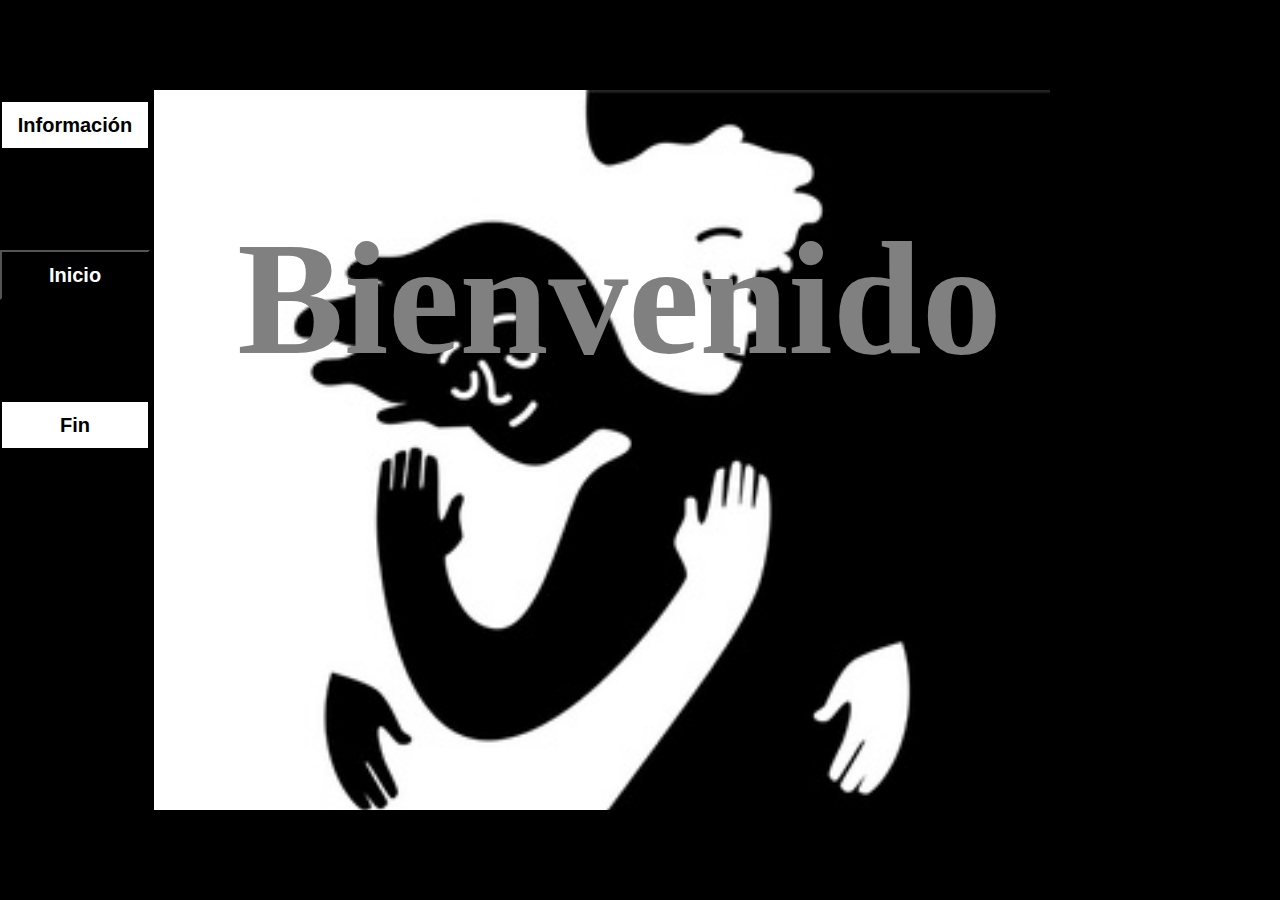
<file: index.html>
<!DOCTYPE html>
<html>
<head>
	<link rel="stylesheet" type="text/css" href="semana36.css">
	<link href="https://fonts.googleapis.com/css2?family=Vampiro+One&display=swap" rel="stylesheet">

	<title>Semana 36</title>
</head>
<body bgcolor="black">

<div class="ci"><center><div class="sci"><font color="gray"><h1> Bienvenido</font></center></h1></div>
<a href="info.html"><button class="b3">Información</button></a>
<a href="inicio.html"><button class="b1">Inicio</button></a>
<a href="fin.html"><button class="b2">Fin</button></a>

</body>
</html>
</file>
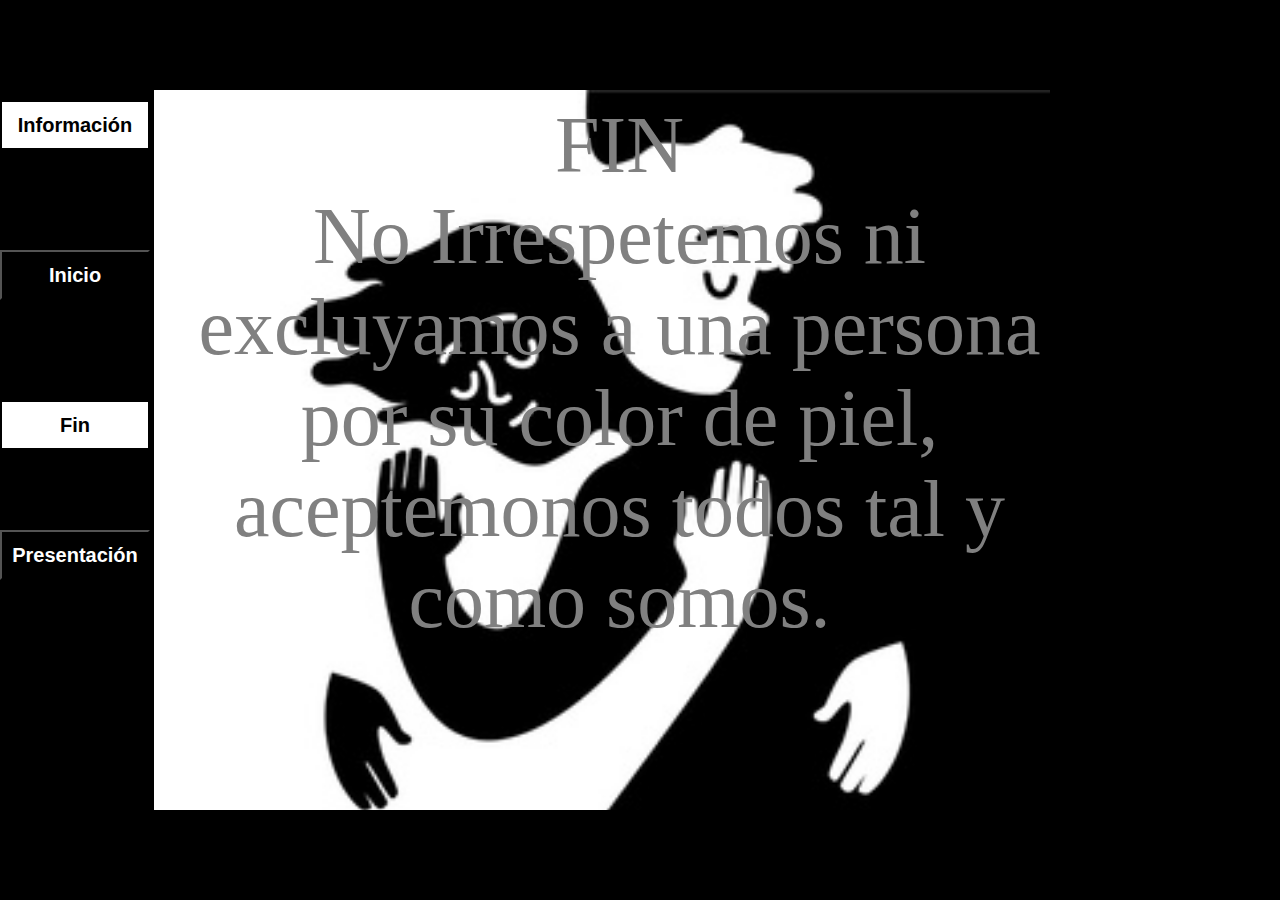
<file: fin.html>
<!DOCTYPE html>
<html>
<head>
	<link rel="stylesheet" type="text/css" href="semana36.css">
	<link href="https://fonts.googleapis.com/css2?family=Vampiro+One&display=swap" rel="stylesheet">

	<title>Fin</title>
</head>
<body bgcolor="#000000">

<div class="ci"><center><div class="sci"><font color="gray">FIN<br><h15>No Irrespetemos ni excluyamos a una persona por su color de piel, aceptemonos todos tal y como somos.</h15></font></center></div> </div>
<a href="info.html"><button class="b3">Información</button></a>
<a href="inicio.html"><button class="b1">Inicio</button></a>
<a href="fin.html"><button class="b2">Fin</button></a>
<a href="index.html"><button class="b4">Presentación</button></a>
</body>
</html>
</file>
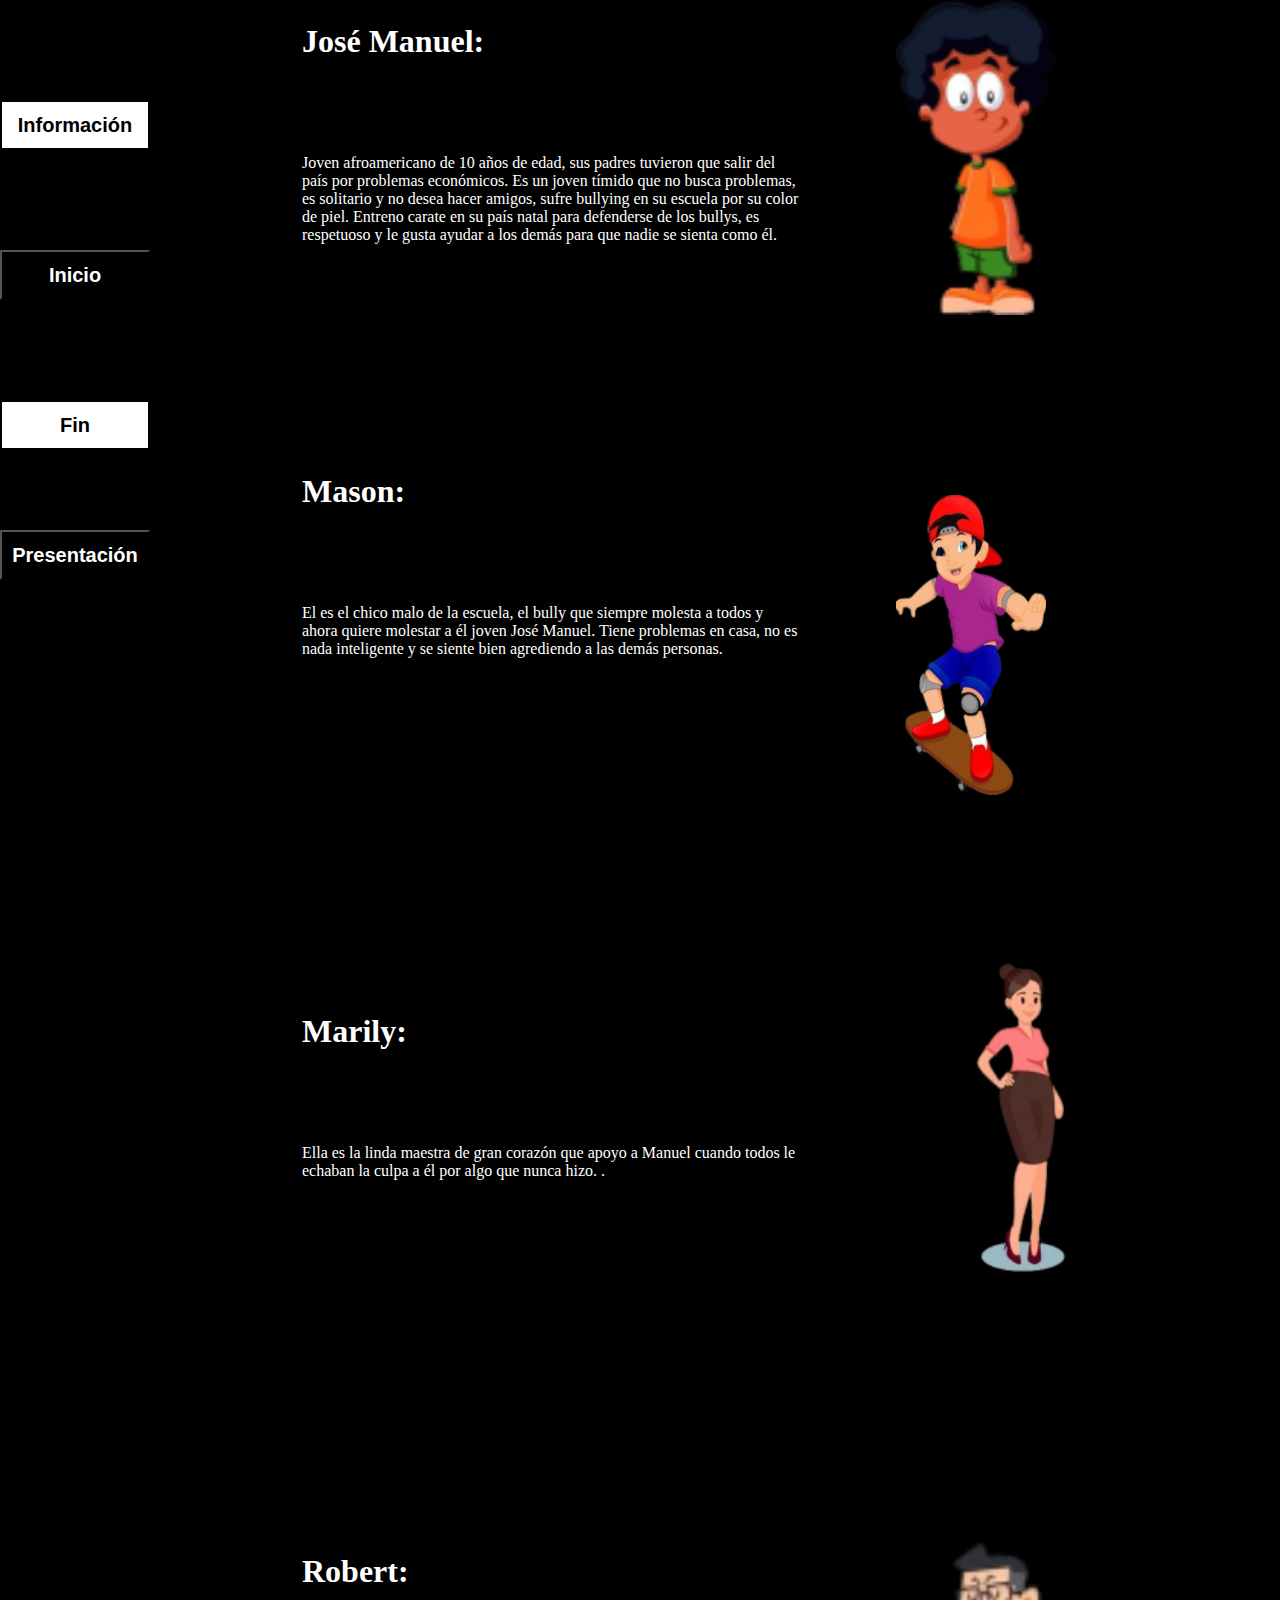
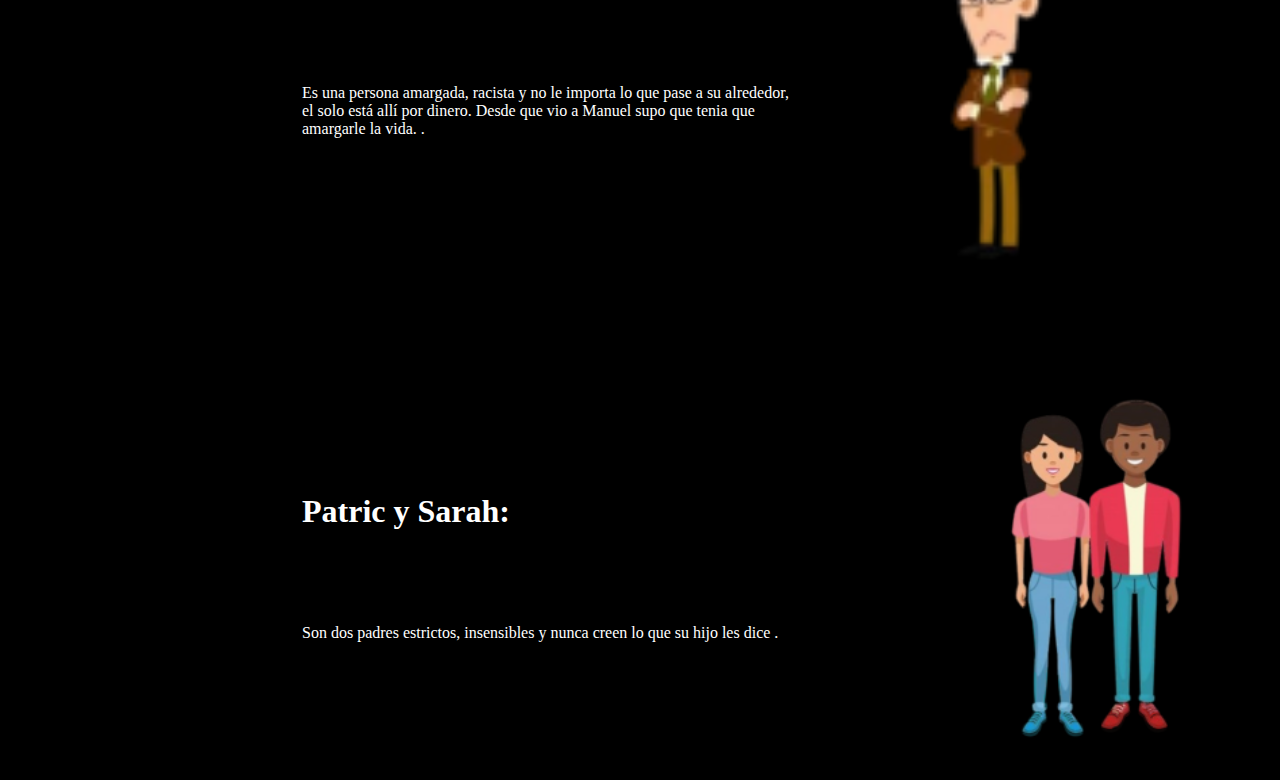
<file: info.html>
<!DOCTYPE html>
<html>
<head>
	<link rel="stylesheet" type="text/css" href="semana36.css">
	<link href="https://fonts.googleapis.com/css2?family=Vampiro+One&display=swap" rel="stylesheet">

	<title>Informacion</title>
</head>
<body bgcolor="black">

<div class="cf1"><center><div class="sci"><font color="black"></font></center></div> </div>
<div class="cf1s"><font color="white"><h1>José Manuel:</h1><br><br><br><br>	
Joven afroamericano de 10 años de edad, sus padres tuvieron que salir del país por problemas económicos. 
Es un joven tímido que no busca problemas, es solitario y no desea hacer amigos, sufre bullying en su escuela por su color de piel. 
Entreno carate en su país natal para defenderse de los bullys, es respetuoso y le gusta ayudar a los demás para que nadie se sienta como él.</font></div>
<div class="cf2"><center><div class="sci"><font color="black"></font></center></div> </div>
<div class="cf2s"><font color="white"><h1>Mason:</h1> <br><br><br><br>
El es el chico malo de la escuela, el bully que siempre molesta a todos y ahora quiere molestar a él joven José Manuel. 
Tiene problemas en casa, no es nada inteligente y se siente bien agrediendo a las demás personas. 
</font></div>
<div class="cf3"><center><div class="sci"><font color="black"></font></center></div> </div>
<div class="cf3s"><font color="white"><h1>Marily:</h1> <br><br><br><br>
Ella es la linda maestra de gran corazón que apoyo a Manuel cuando todos le echaban la culpa a él por algo que nunca hizo. 

.</font></div>
<div class="cf4"><center><div class="sci"><font color="black"></font></center></div> </div>
<div class="cf4s"><font color="white"><h1>Robert:</h1> <br><br><br><br>
 
Es una persona amargada, racista y no le importa lo que pase a su alrededor, el solo está allí por dinero. 
Desde que vio a Manuel supo que tenia que amargarle la vida.  
.</font></div>
<div class="cf5"><center><div class="sci"><font color="black"></font></center></div> </div>
<div class="cf5s"><font color="white"><h1>Patric y Sarah:</h1> <br><br><br><br>
Son dos padres estrictos, insensibles y nunca creen lo que su hijo les dice  
.</font></div>
<a href="info.html"><button class="b3">Información</button></a>
<a href="inicio.html"><button class="b1">Inicio</button></a>
<a href="fin.html"><button class="b2">Fin</button></a>
<a href="index.html"><button class="b4">Presentación</button></a>

</body>
</html>
</file>
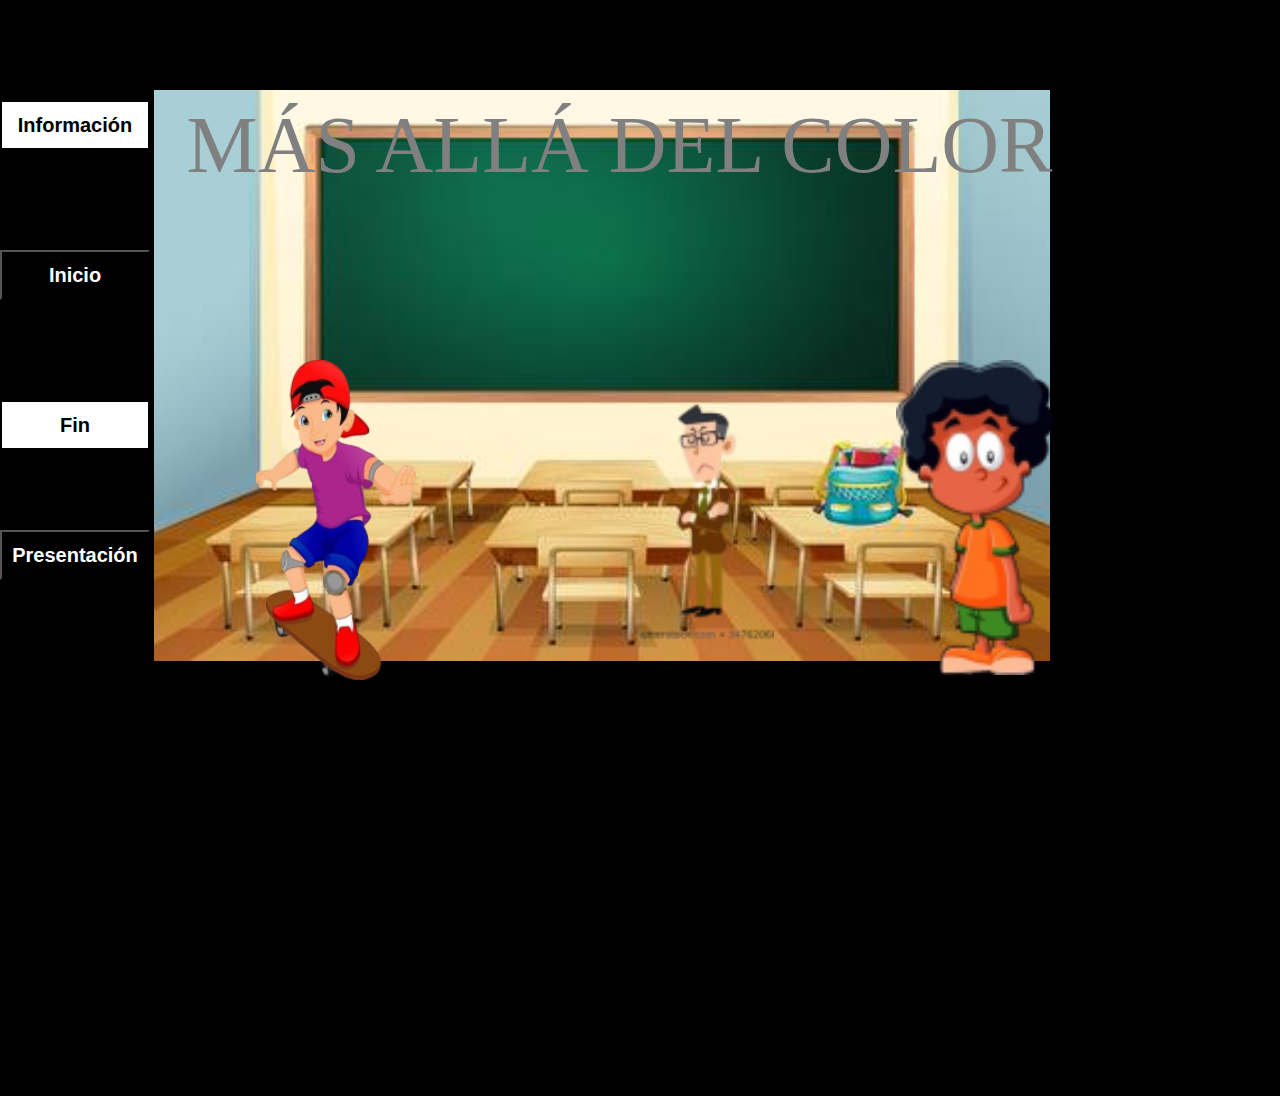
<file: inicio.html>
<html><head>
	<link rel="stylesheet" type="text/css" href="semana36.css">
	<link href="https://fonts.googleapis.com/css2?family=Vampiro+One&amp;display=swap" rel="stylesheet">

	<title>inicio</title>
</head>
<body bgcolor="#000000">

<div class="cie1"><center><div class="sci"><font color="gray">MÁS ALLÁ DEL COLOR</font></div></center></div> 
<a href="info.html"><button class="b3">Información</button></a>
<a href="inicio.html"><button class="b1">Inicio</button></a>
<a href="fin.html"><button class="b2">Fin</button></a>
<a href="index.html"><button class="b4">Presentación</button></a>
<div class="re"></div>
<div class="re2"></div>
<div class="re3"></div>
</body></html>
</file>
<file: semana36.css>
.ci{
	background-image: url(racis.jpg);
	background-repeat: no-repeat;
	background-size: 100%;
	width: 70%;
	height: 80%;
	position: absolute;
	left: 12%;
	top: 10%;

}
.re{
	background-image: url(jose2.png);
	background-repeat: no-repeat;
	background-size: 50%;
	width: 320px;
	height: 700px;
	position: absolute;
	left: 70%;
	top: 40%;
}
.re2{
	background-image: url(mason.png);
	background-repeat: no-repeat;
	background-size: 50%;
	width: 320px;
	height: 700px;
	position: absolute;
	left: 20%;
	top: 40%;
}
.re3{
	background-image: url(robert.png);
	background-repeat: no-repeat;
	background-size: 42%;
	width: 320px;
	height: 700px;
	position: absolute;
	left: 50%;
	top: 44%;
}
.sci{
	font-size:80px;
	position: relative;
	left: 2%;
	top: 10px;

}
.b1{
 	position: absolute;
	top: 250px;
	left: 0px;
	width: 150px;
	height: 50px;
	    text-decoration: none;
    padding: 10px;
    font-weight: 600;
    font-size: 20px;
    color: white;
    background-color: black;
}
.b2{
	position: absolute;
	top: 400px;
	left: 0px;
	width: 150px;
	height: 50px;
	    text-decoration: none;
    padding: 10px;
    font-weight: 600;
    font-size: 20px;
    color: black;
    background-color:white;
    border: 2px solid black;
}
.b3{
	position: absolute;
	top: 100px;
	left: 0px;
	width: 150px;
	height: 50px;
	    text-decoration: none;
    padding: 10px;
    font-weight: 600;
    font-size: 20px;
    color: black;
    background-color: white;
    border: 2px solid black;
}
.b4{
	position: absolute;
	top: 530px;
	left: 0px;
	width: 150px;
	height: 50px;
	    text-decoration: none;
    padding: 10px;
    font-weight: 600;
    font-size: 20px;
    color: white;
    background-color: black;
}
.cie1{
	background-image: url(salon.jpg);
	background-repeat: no-repeat;
	background-size: 100%;
	width: 70%;
	height: 80%;
	position: absolute;
	left: 12%;
	top: 10%;

}
.cf1{

	background-image: url(jose2.png);
	background-repeat: no-repeat;
	background-size: 50%;
	width: 320px;
	height: 700px;
	position: absolute;
	left: 70%;
	top: 0%;

}
.cf1s{


	background-repeat: no-repeat;
	background-size: 100%;
	width: 500px;
	height: 300px;
	position: absolute;
	left: 300px;
	top: 0%;
	border: 2px black solid;
	color: white;

}
.cf2{

	background-image: url(mason.png);
	background-repeat: no-repeat;
	background-size: 50%;
	width: 300px;
	height: 400px;
	position: absolute;
	left: 70%;
	top: 55%;

}
.cf2s{


	background-repeat: no-repeat;
	background-size: 100%;
	width: 500px;
	height: 300px;
	position: absolute;
	left: 300px;
	top: 50%;
	border: 2px black solid;
	color: white;

}
.cf3{

	background-image: url(marily.png);
	background-repeat: no-repeat;
	background-size: 250px;
	width: 400px;
	height: 400px;
	position: absolute;
	left: 70%;
	top: 105%;

}
.cf3s{


	background-repeat: no-repeat;
	background-size: 10%;
	width: 500px;
	height: 300px;
	position: absolute;
	left: 300px;
	top: 110%;
	border: 2px black solid;
	color: white;

}
.cf4{

	background-image: url(robert.png);
	background-repeat: no-repeat;
	background-size: 50%;
	width: 400px;
	height: 340px;
	position: absolute;
	left: 70%;
	top: 170%;

}
.cf4s{


	background-repeat: no-repeat;
	background-size: 100%;
	width: 500px;
	height: 300px;
	position: absolute;
	left: 300px;
	top: 170%;
	border: 2px black solid;
	color: white;

}
.cf5{

	background-image: url(papas.png);
	background-repeat: no-repeat;
	background-size: 400px;
	width: 400px;
	height: 400px;
	position: absolute;
	left: 70%;
	top: 220%;

}
.cf5s{


	background-repeat: no-repeat;
	background-size: 100%;
	width: 500px;
	height: 300px;
	position: absolute;
	left: 300px;
	top: 230%;
	border: 2px black solid;
	color: white;
</file>
